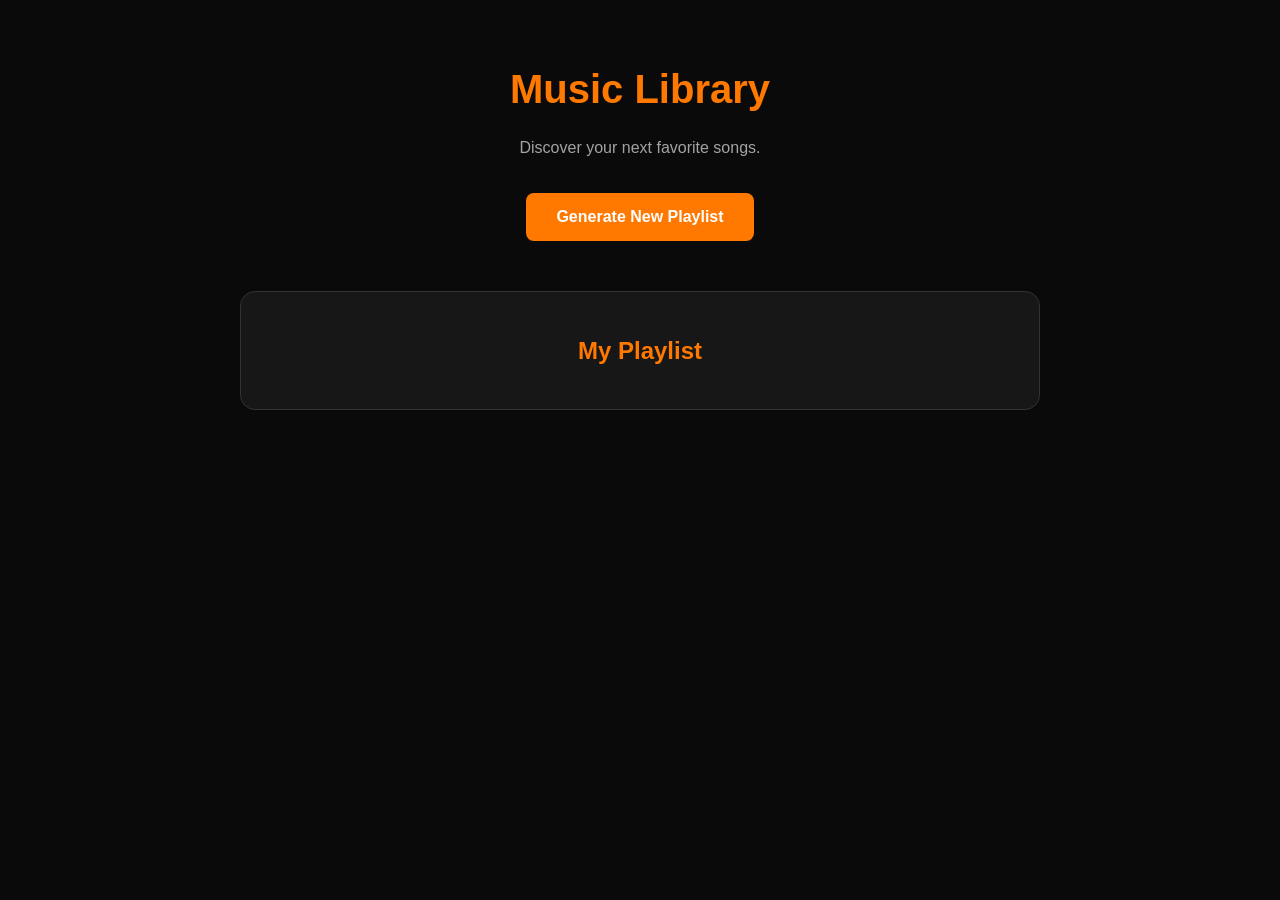
<file: Music/index.html>
<!DOCTYPE html>
<html lang="en">
<head>
    <meta charset="UTF-8">
    <meta name="viewport" content="width=device-width, initial-scale=1.0">
    <title>Music Playlist</title>
    <link rel="stylesheet" href="style.css">
    <script src="script.js" defer></script>
</head>
<body>

    <div class="container">
        <h1>Music Library</h1>

        <p>Discover your next favorite songs.</p>

        <button onclick="generatePlaylist()">
            Generate New Playlist
        </button>

        <div class="playlist-box">
            <h2>My Playlist</h2>
            <ul id="playlist"></ul>
        </div>
    </div>

</body>
</html>
</file>
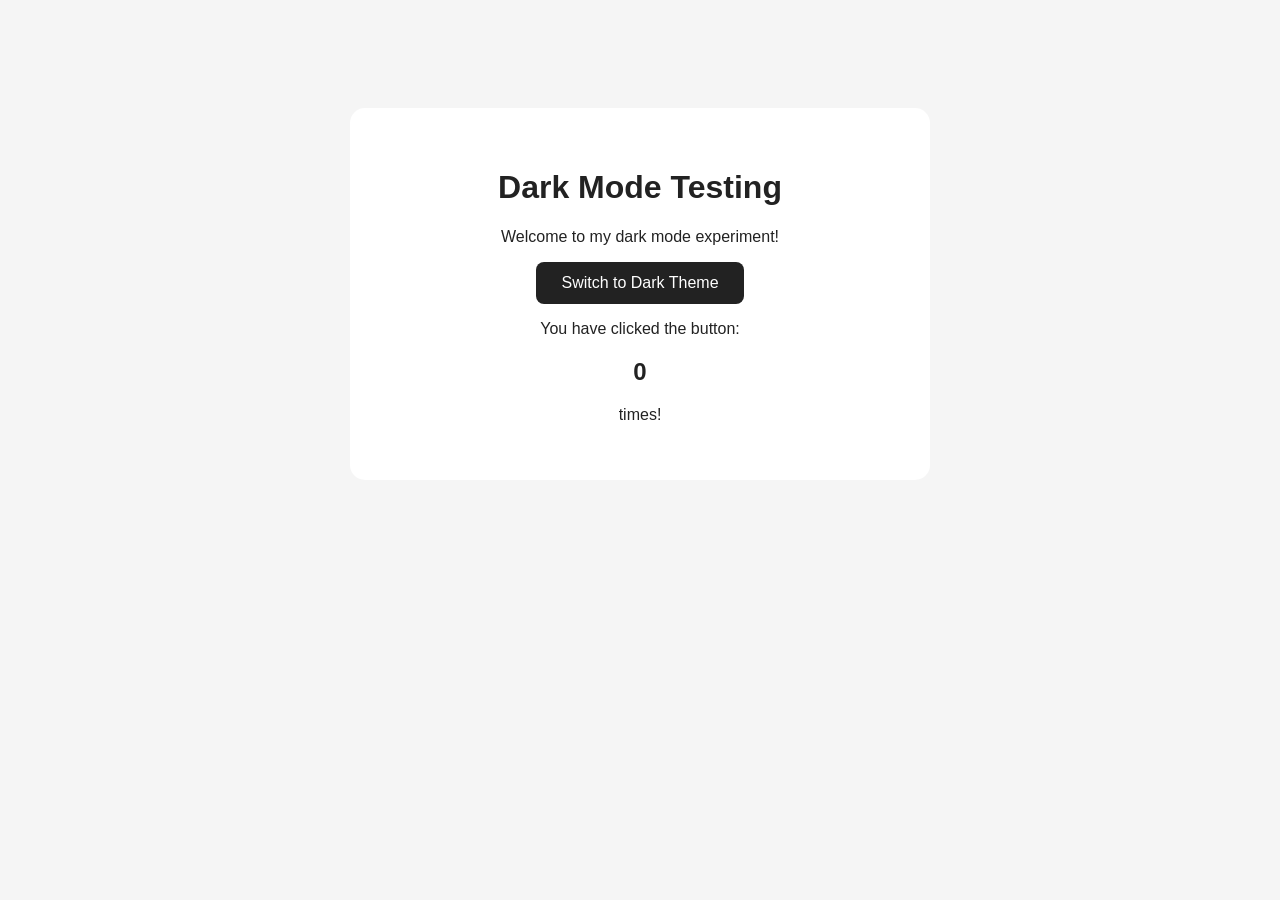
<file: Storage/index.html>
<!DOCTYPE html>
<html lang="en">

<head>
    <meta charset="UTF-8">
    <meta name="viewport" content="width=device-width, initial-scale=1.0">
    <title>Dark Mode</title>
    <script src="script.js" defer></script>
    <link rel="stylesheet" href="style.css">
</head>

<body>
    <div class="container">
        <h1>Dark Mode Testing</h1>
        <p>Welcome to my dark mode experiment!</p>
        <button id="themeButton">
            Switch to Dark Mode
        </button>

        <p>You have clicked the button:</p>
        <h2 id="clickCount">0</h2>
        <p>times!</p>
        
    </div>

</body>

</html>
</file>
<file: Music/style.css>
/* General styling */
body {
    background-color: #0A0A0A;
    color: white;
    font-family: Arial, sans-serif;
    margin: 0;
    padding: 40px;
}

/* main container */
.container {
    max-width: 800px;
    margin: auto;
    text-align: center;
}

/* main heading */
h1 {
    color: #ff7900;
    font-size: 40px;
}

/* Description */
p {
    color: #A3A3A3;
    font-size: 16px;
}

/* Generate button */
button {
    background-color: #ff7900;
    color: white;
    border: none;
    padding: 15px 30px;
    border-radius: 8px;
    font-size: 16px;
    font-weight: bold;
    cursor: pointer;
    margin: 20px;
}

/* Button hover effect */
button:hover {
    background-color: #ff9d42;
    transform: scale(1.05);
}

.playlist-box {
    background-color: #171717;
    border: 1px solid #333;
    border-radius: 15px;
    padding: 25px;
    margin-top: 30px;
}

/* Playlist heading */
h2 {
    color: #FF7900;
}

/* Song list */
ul {
    list-style: none;
    padding: 0;
}

/* Each song */
li {
    background-color: #262626;
    padding: 15px;
    margin: 10px 0;
    border-radius: 8px;
    text-align: left;
    border-left: 4px solid #ff7900;
}

.song-title,
.song-details {
    display: block;
}

.song-title {
    font-weight: bold;
}

.song-details {
    color: #A3A3A3;
    font-size: 14px;
    margin-top: 6px;
}

/* Song hover */
li:hover {
    background-color: #333333;
}
</file>
<file: Storage/style.css>
/* Light Mode - Default */

body {
    background-color: #f5f5f5;
    color: #222222;
    font-family: Arial, sans-serif;
    text-align: center;
    transition: 0.3s;
    padding-top: 100px;
}

/* Website Container */

.container {
    background-color: white;
    max-width: 500px;
    margin: auto;
    padding: 40px;
    border-radius: 15px;
}

/* Button */

button {
    background-color: #222222;
    color: white;
    border: none;
    padding: 12px 25px;
    border-radius: 8px;
    cursor: pointer;
    font-size: 16px;
}

button:hover {
    opacity: 0.8;
}

/* Dark Mode */

body.dark-theme {
    background-color: #171717;
    color: white;
}

body.dark-theme .container {
    background-color: #292929;
}

body.dark-theme button {
    background-color: #f5f5f5;
    color: #222222;
}
</file>
